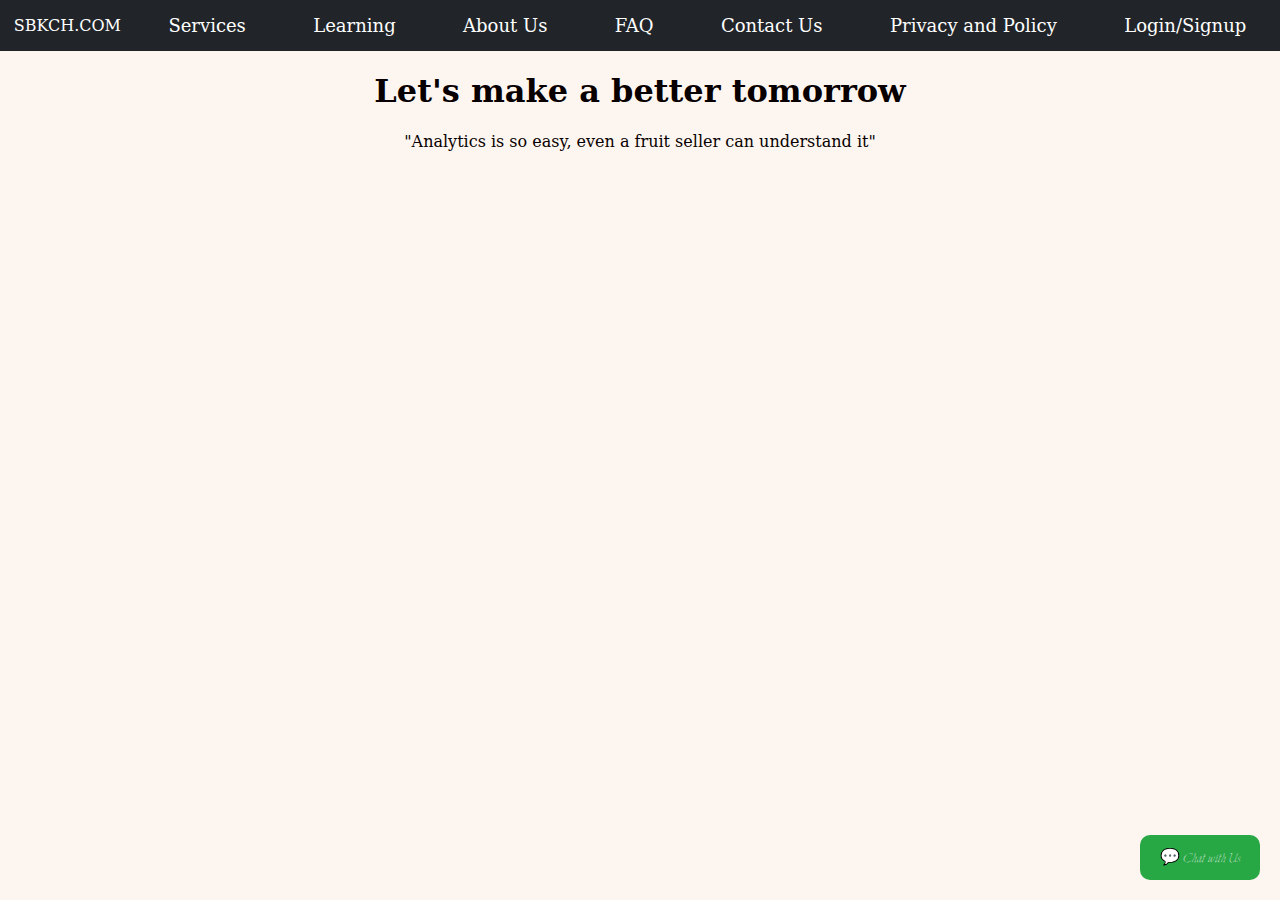
<file: index.html>
<!-- index.html -->
<!DOCTYPE html>
<html lang="en">
<head>
  <meta charset="UTF-8" />
  <meta name="viewport" content="width=device-width, initial-scale=1.0" />
  <title>SBKCH - Project Gaurav</title>
  <link rel="stylesheet" href="style.css" />
  <link href="https://fonts.googleapis.com/css2?family=Explora&display=swap" rel="stylesheet">
  <script defer src="script.js"></script>
</head>
<body>
  <header>
    <nav>
      <ul class="navbar">
        <li class="logo">SBKCH.COM</li>
        <li class="dropdown">
          <a href="#">Services</a>
          <ul class="dropdown-content">
            <li><a href="#">💬 Instant analytics with AI</a></li>
            <li><a href="#">📈 Live visitor tracking</a></li>
            <li><a href="#">📍 Peak engagement time detection</a></li>
            <li><a href="#">🎯 Ad performance breakdown</a></li>
            <li><a href="#">🤖 AI campaign tips</a></li>
            <li><a href="#">⚙️ Easy installation</a></li>
            <li><a href="#">🧾 Flexible plans</a></li>
            <li><a href="#">📊 Easy Dashboard</a></li>
          </ul>
        </li>
        <li class="dropdown">
          <a href="#">Learning</a>
          <ul class="dropdown-content">
            <li><a href="#">KAM Interview</a></li>
            <li><a href="#">Data Analyst Interview</a></li>
            <li><a href="#">Real Time Analyst</a></li>
            <li><a href="#">WFM Interview</a></li>
            <li><a href="#">SDE Interview</a></li>
            <li><a href="#">Web Dev Interview</a></li>
            <li><a href="#">Prompt Engineer Interview</a></li>
            <li><a href="#">Data Scientist Interview</a></li>
          </ul>
        </li>
        <li><a href="about.html">About Us</a></li>
        <li><a href="faq.html">FAQ</a></li>
        <li><a href="contact.html">Contact Us</a></li>
        <li><a href="privacy.html">Privacy and Policy</a></li>
        <li><a href="login.html" class="login-btn">Login/Signup</a></li>
      </ul>
    </nav>
  </header>

  <main>
    <section class="intro">
      <h1><strong>Let's make a better tomorrow</strong></h1>
      <p>"Analytics is so easy, even a fruit seller can understand it"</p>
    </section>
  </main>

  
  <!-- Chatbot Toggle Button -->
<button id="chat-toggle">💬 Chat with Us</button>

<!-- Chatbot Interface -->
<div id="chatbot" class="chatbot-container">
  <div class="chatbox" id="chatbox"></div>
  <input type="text" id="chatInput" placeholder="Type here..." />
  <button onclick="sendMessage()">Send</button>
  <button id="end-chat">End Chat</button>
</div>

</body>
</html>
</file>
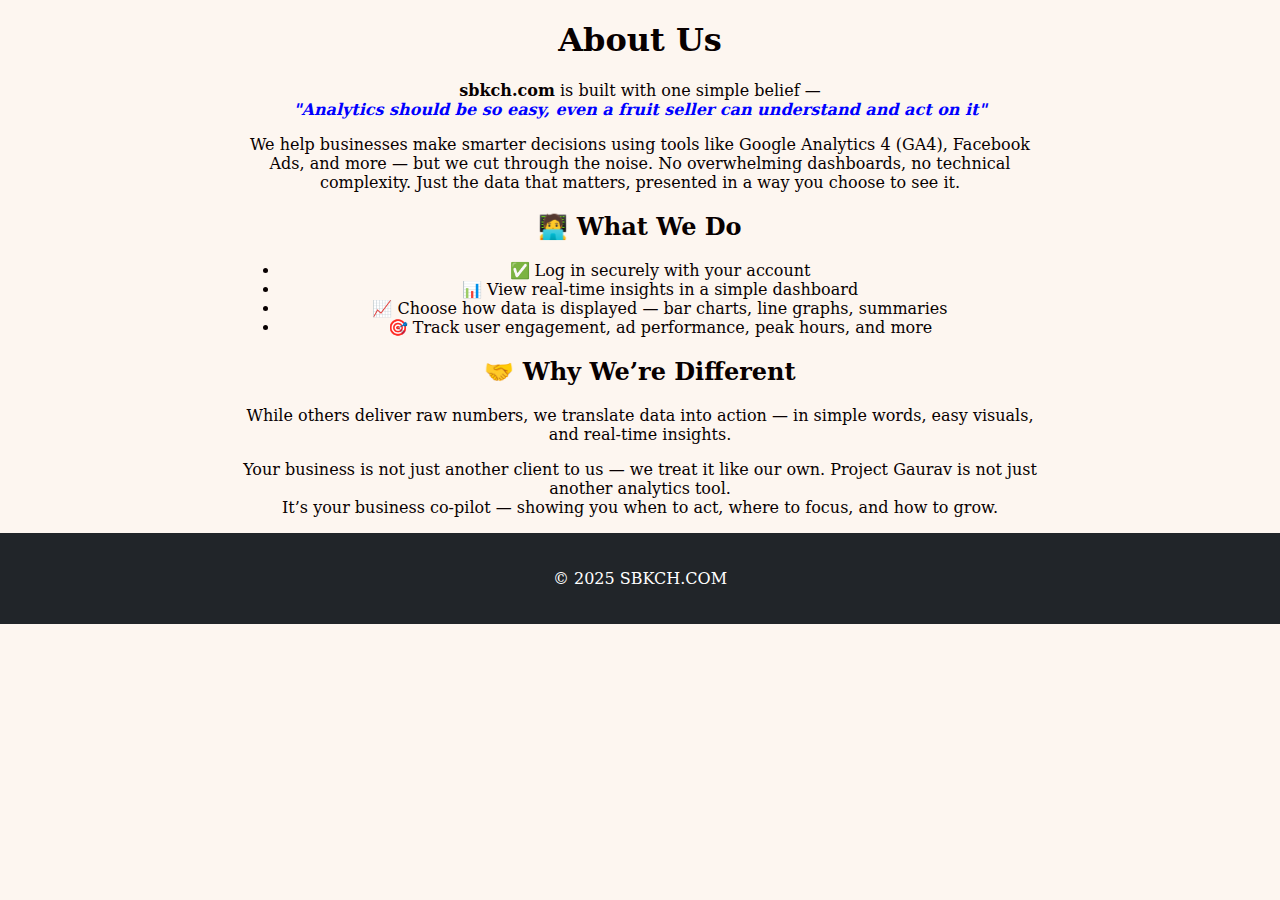
<file: about.html>
<!DOCTYPE html>
<html lang="en">
<head>
  <meta charset="UTF-8">
  <meta name="viewport" content="width=device-width, initial-scale=1.0">
  <title>About Us</title>
  <link rel="stylesheet" href="style.css">
  <link href="https://fonts.googleapis.com/css2?family=Explora&display=swap" rel="stylesheet">
</head>
<body>
  <header>
    <h1 style="text-align: center;">About Us</h1>
  </header>
  <main>
    <section class="intro">
      <p style="text-align: center"><strong>sbkch.com</strong> is built with one simple belief —<br>
      <em style="color:blue;"><strong>"Analytics should be so easy, even a fruit seller can understand and act on it"</strong></em></p>

      <p class="constrained-paragraph">We help businesses make smarter decisions using tools like Google Analytics 4 (GA4), Facebook Ads, and more — but we cut through the noise. No overwhelming dashboards, no technical complexity. Just the data that matters, presented in a way you choose to see it.</p>

      <h2>🧑‍💻 What We Do</h2>
      <ul>
        <li>✅ Log in securely with your account</li>
        <li>📊 View real-time insights in a simple dashboard</li>
        <li>📈 Choose how data is displayed — bar charts, line graphs, summaries</li>
        <li>🎯 Track user engagement, ad performance, peak hours, and more</li>
      </ul>

      <h2>🤝 Why We’re Different</h2>
      <div>
      <p class=>While others deliver raw numbers, we translate data into action — in simple words, easy visuals, and real-time insights.</p>
      <p>Your business is not just another client to us — we treat it like our own. Project Gaurav is not just another analytics tool.<br>It’s your business co-pilot — showing you when to act, where to focus, and how to grow.</p>
      </div>
    </section>
  </main>
  <footer>
    <p class="footer-note">© 2025 SBKCH.COM</p>
  </footer>
</body>
</html>
</file>
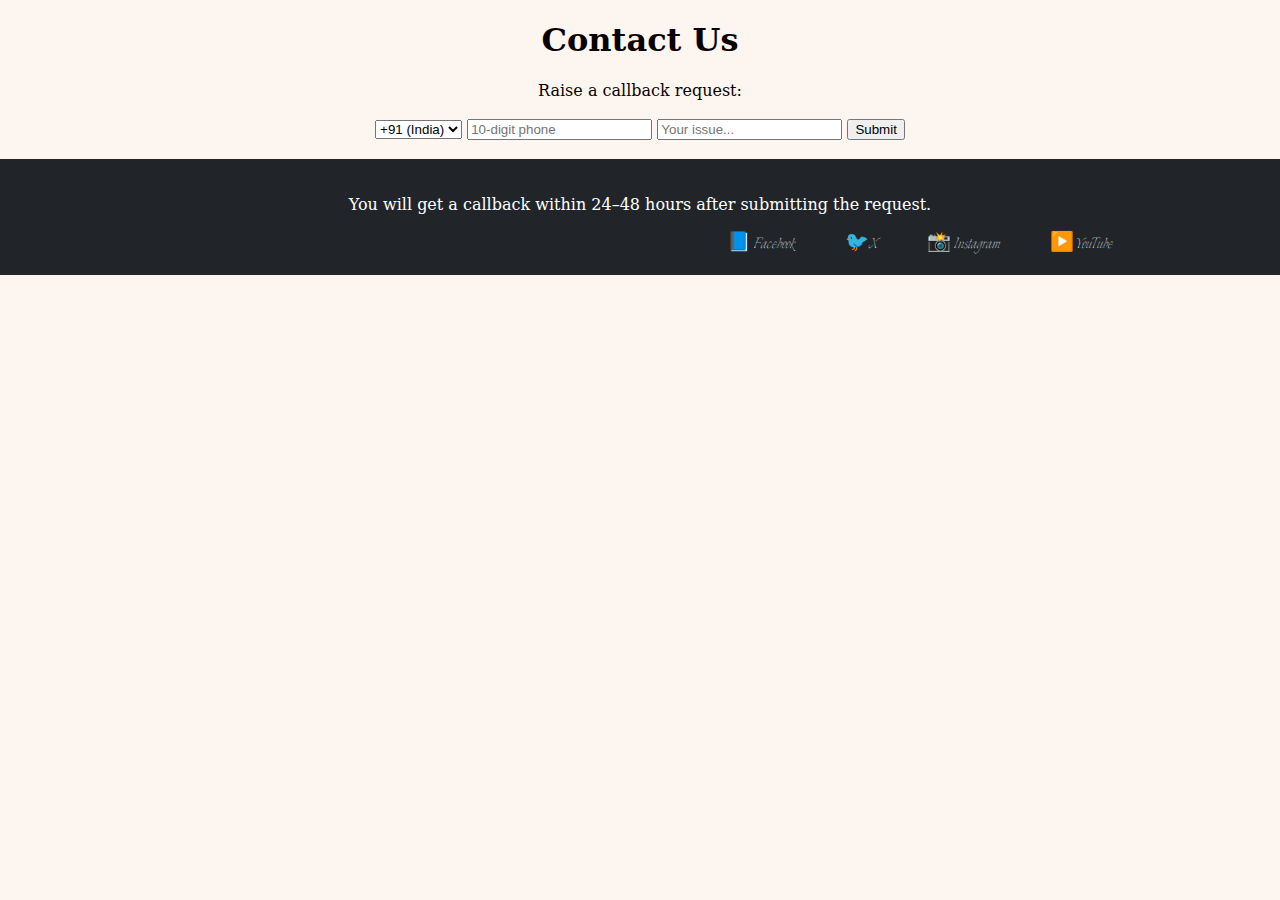
<file: contact.html>
<!DOCTYPE html>
<html lang="en">
<head>
  <meta charset="UTF-8">
  <meta name="viewport" content="width=device-width, initial-scale=1.0">
  <title>Contact Us - SBKCH</title>
  <link rel="stylesheet" href="style.css">
  <link href="https://fonts.googleapis.com/css2?family=Explora&display=swap" rel="stylesheet">
</head>
<body>
  <header>
    <h1 style="text-align: center;">Contact Us</h1>
  </header>
  <main>
    <section class="intro">
      <form id="callback-form">
        <label for="callback-phone">Raise a callback request:</label><br><br>
        <select id="country-code">
          <option value="91">+91 (India)</option>
          <option value="1">+1 (USA)</option>
          <!-- More codes if needed -->
        </select>
        <input type="text" id="callback-phone" placeholder="10-digit phone" maxlength="10" />
        <input type="text" id="callback-issue" placeholder="Your issue..." />
        <button type="submit">Submit</button>
      </form>
    </section>
  
  </main>
  <br class="gap-before-footer">

  <footer>
    <p class="footer-note">You will get a callback within 24–48 hours after submitting the request.</p>
     <div class="social-icons">
      <a href="https://www.facebook.com/">📘 Facebook</a>
      <a href="https://x.com/?lang=en">🐦X</a>
      <a href="https://www.instagram.com/">📸 Instagram</a>
      <a href="https://www.youtube.com/">▶️ YouTube</a>
    </div>
  </footer>
</body>
</html>
</file>
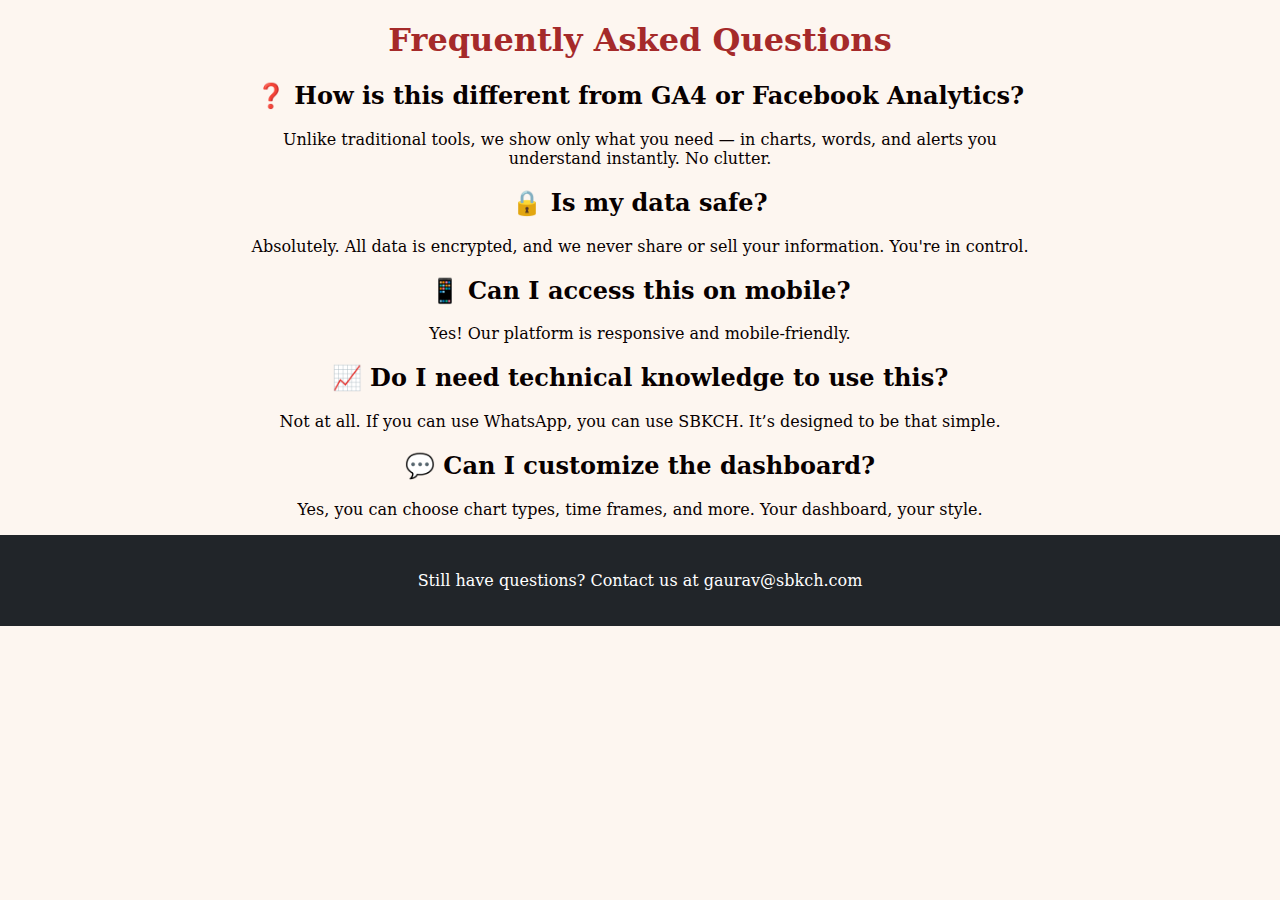
<file: faq.html>
<!DOCTYPE html>
<html lang="en">
<head>
  <meta charset="UTF-8">
  <meta name="viewport" content="width=device-width, initial-scale=1.0">
  <title>FAQ - SBKCH</title>
  <link rel="stylesheet" href="style.css">
  <link href="https://fonts.googleapis.com/css2?family=Explora&display=swap" rel="stylesheet">
</head>
<body>
  <header>
    <h1 style="text-align: center; color: brown;">Frequently Asked Questions</h1>
  </header>
  <main>
    <section class="intro">
      <h2>❓ How is this different from GA4 or Facebook Analytics?</h2>
      <p>Unlike traditional tools, we show only what you need — in charts, words, and alerts you understand instantly. No clutter.</p>

      <h2>🔒 Is my data safe?</h2>
      <p>Absolutely. All data is encrypted, and we never share or sell your information. You're in control.</p>

      <h2>📱 Can I access this on mobile?</h2>
      <p>Yes! Our platform is responsive and mobile-friendly.</p>

      <h2>📈 Do I need technical knowledge to use this?</h2>
      <p>Not at all. If you can use WhatsApp, you can use SBKCH. It’s designed to be that simple.</p>

      <h2>💬 Can I customize the dashboard?</h2>
      <p>Yes, you can choose chart types, time frames, and more. Your dashboard, your style.</p>
    </section>
  </main>
  <footer>
    <p class="footer-note">Still have questions? Contact us at gaurav@sbkch.com</p>
  </footer>
</body>
</html>
</file>
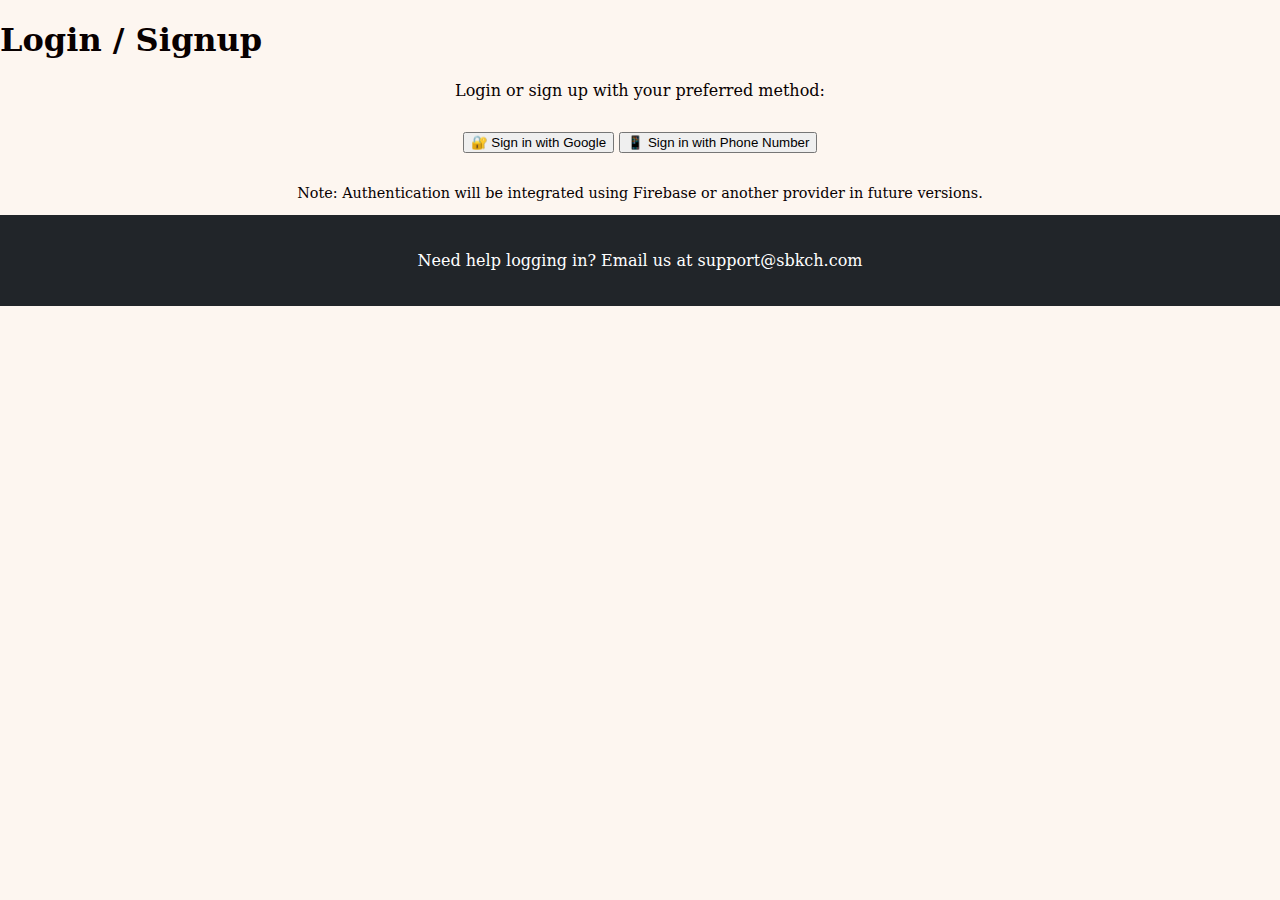
<file: login.html>
<!DOCTYPE html>
<html lang="en">
<head>
  <meta charset="UTF-8">
  <meta name="viewport" content="width=device-width, initial-scale=1.0">
  <title>Login / Signup - SBKCH</title>
  <link rel="stylesheet" href="style.css">
  <link href="https://fonts.googleapis.com/css2?family=Explora&display=swap" rel="stylesheet">
</head>
<body>
  <header>
    <h1>Login / Signup</h1>
  </header>
  <main>
    <section class="intro">
      <p>Login or sign up with your preferred method:</p>
      <div style="margin-top: 2rem;">
        <button onclick="alert('Google auth flow goes here')">🔐 Sign in with Google</button>
        <button onclick="alert('Phone auth flow goes here')">📱 Sign in with Phone Number</button>
      </div>
      <p style="margin-top: 2rem; font-size: 0.9rem;">Note: Authentication will be integrated using Firebase or another provider in future versions.</p>
    </section>
  </main>
  <footer>
    <p class="footer-note">Need help logging in? Email us at support@sbkch.com</p>
  </footer>
</body>
</html>
</file>
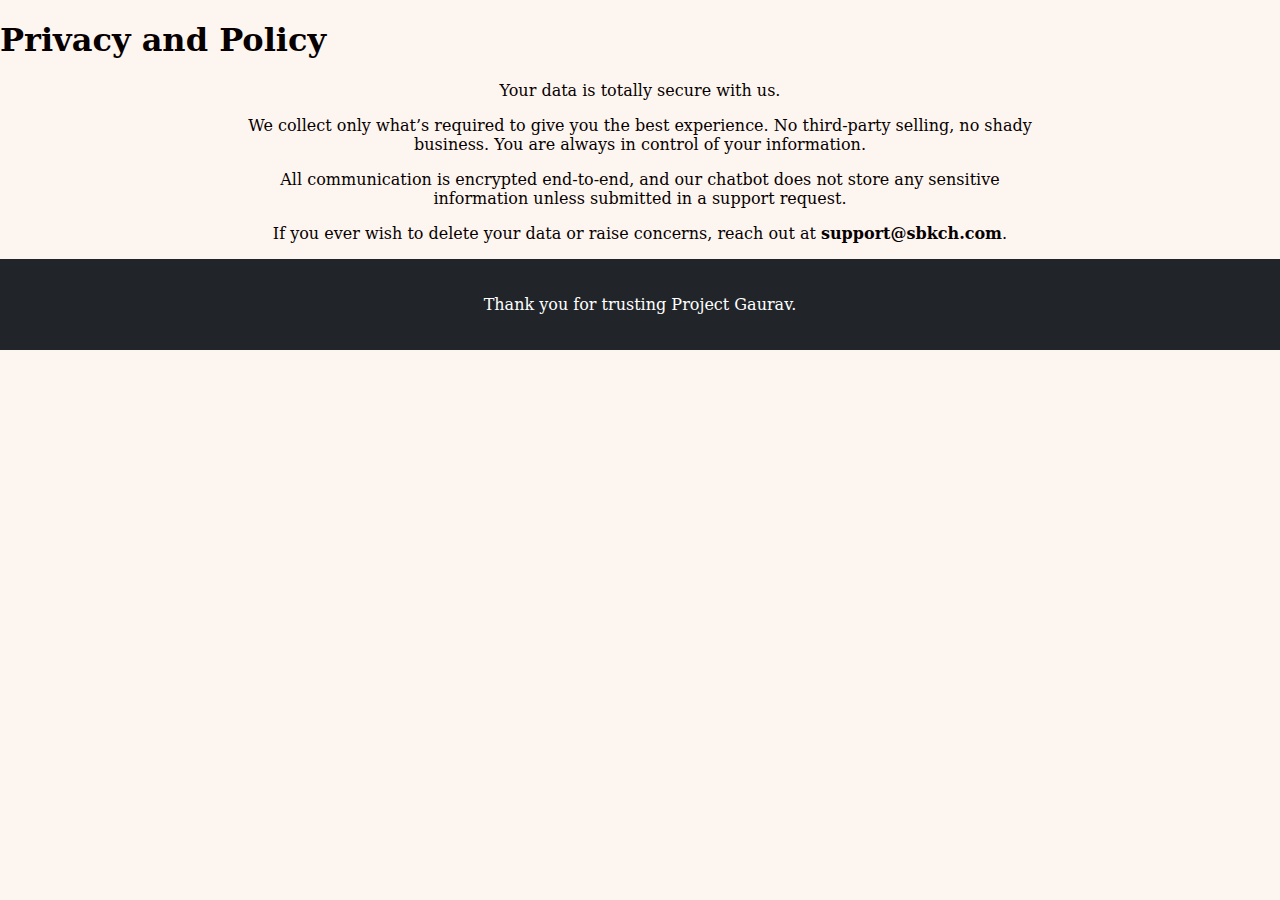
<file: privacy.html>
<!DOCTYPE html>
<html lang="en">
<head>
  <meta charset="UTF-8">
  <meta name="viewport" content="width=device-width, initial-scale=1.0">
  <title>Privacy Policy - SBKCH</title>
  <link rel="stylesheet" href="style.css">
  <link href="https://fonts.googleapis.com/css2?family=Explora&display=swap" rel="stylesheet">
</head>
<body>
  <header>
    <h1>Privacy and Policy</h1>
  </header>
  <main>
    <section class="intro">
      <p>Your data is totally secure with us.</p>
      <p>We collect only what’s required to give you the best experience.
         No third-party selling, no shady business.
         You are always in control of your information.</p>
      <p>All communication is encrypted end-to-end, and our chatbot does not store any sensitive information unless submitted in a support request.</p>
      <p>If you ever wish to delete your data or raise concerns, reach out at <strong>support@sbkch.com</strong>.</p>
    </section>
  </main>
  <footer>
    <p class="footer-note">Thank you for trusting Project Gaurav.</p>
  </footer>
</body>
</html>
</file>
<file: style.css>
/* ========== GENERAL ========== */
body {
  font-family: 'serif';
  background: #fdf6f0;
  margin: 0;
  padding: 0;
  color: #080000;
}

h1, h2, h3, p {
  font-family: 'serif';
}

/* ========== NAVBAR ========== */
.logo {
   color:white ;
}
.navbar {
  list-style: none;
  padding: 0;
  margin: 0;
  display: flex;
  background: #212529;
  justify-content: space-around;
  align-items: center;
}

.navbar li {
  position: relative;
}

.navbar a {
  color: #fff;
  text-decoration: none;
  padding: 15px 20px;
  display: block;
  font-size: 18px;
}

/* ========== DROPDOWN ========== */
.dropdown-content {
  display: none;
  position: absolute;
  background-color: #333;
  min-width: 220px;
  z-index: 1;
  border-radius: 10px;
}

.dropdown-content a {
  padding: 12px;
  color: #fff;
  text-decoration: none;
  display: block;
}

.dropdown:hover .dropdown-content {
  display: block;
}

/* ========== CHAT TOGGLE BUTTON ========== */
#chat-toggle {
  position: fixed;
  bottom: 20px;
  right: 20px;
  background: #28a745;
  color: white;
  border: none;
  padding: 12px 20px;
  font-size: 16px;
  font-family: 'Explora', cursive;
  border-radius: 10px;
  cursor: pointer;
  z-index: 10000;
  transition: background 0.3s ease;
}

#chat-toggle:hover {
  background-color: #218838;
}

/* ========== CHATBOT CONTAINER ========== */
.chatbot-container {
  position: fixed;
  bottom: 80px;
  right: 20px;
  width: 320px;
  max-height: 500px;
  background-color: #fff;
  border-radius: 15px;
  box-shadow: 0 0 20px rgba(0, 0, 0, 0.3);
  transform: translateY(100%);
  opacity: 0;
  transition: all 0.4s ease-in-out;
  overflow: hidden;
  z-index: 9999;
}

.chatbot-container.open {
  transform: translateY(0);
  opacity: 1;
}

/* ========== FOLD ANIMATION FOR END CHAT ========== */
@keyframes foldAndClose {
  0% {
    transform: scaleY(1) rotateX(0);
    opacity: 1;
  }
  100% {
    transform: scaleY(0) rotateX(90deg);
    opacity: 0;
  }
}

.chatbot-container.closing {
  animation: foldAndClose 0.6s ease forwards;
  transform-origin: top;
}

/* ========== CHATBOX AND MESSAGES ========== */
.chatbox {
  max-height: 300px;
  overflow-y: auto;
  padding: 15px;
  font-family: 'serif';
}

.message {
  padding: 10px 15px;
  margin: 10px 0;
  border-radius: 15px;
  max-width: 85%;
  font-size: 17px;
  word-wrap: break-word;
}

.bot {
  background-color: #e0f7fa;
  align-self: flex-start;
}

.user {
  background-color: #c8e6c9;
  align-self: flex-end;
  text-align: right;
}

/* ========== INPUT AND BUTTONS ========== */
#chatInput {
  width: 65%;
  padding: 10px;
  border: 1px solid #080000;
  border-radius: 10px;
  font-family: 'serif';
  margin: 10px;
}

button[onclick="sendMessage()"], #end-chat {
  padding: 10px 16px;
  border: none;
  border-radius: 10px;
  font-family: 'Explora', cursive;
  cursor: pointer;
  margin: 10px 5px;
}

button[onclick="sendMessage()"] {
  background-color: #007bff;
  color: white;
}

button[onclick="sendMessage()"]:hover {
  background-color: #0056b3;
}

#end-chat {
  background-color: #dc3545;
  color: white;
}

#end-chat:hover {
  background-color: #c82333;
}

/* ========== FOOTER ========== */
footer {
  background-color: #212529;
  color: white;
  padding: 20px;
  font-family: 'Explora', cursive;
  text-align: center;
}

.footer-content a {
  color: #ccc;
  text-decoration: none;
  margin: 0 10px;
}

.footer-content a:hover {
  color: white;
}

/* To create some margin from left and right */

.constrained-paragraph{
max-width: 800px;
margin-left: auto; /* Centers the block horizontally */
margin-right: auto; /* Centers the block horizontally */
}

.intro{
  text-align: center;
  max-width: 800px;
  margin-left: auto;
  margin-right: auto;
}
/*for contact us page*/
.social-icons{
    display: flex; /* Makes the div a flex container */
  align-items: center; /* Vertically aligns the icons in the middle */
  justify-content: center; /* Centers the group of icons horizontally (optional, based on layout) */

align-items: center;
margin-left: 500px;
font-size: medium;
width:800px ;
gap:50px;

}
/*for contact us page*/
.social-icons a { 

  color: #e0f7fa; /* Apply the color directly to the link */
  text-decoration: none; /* Optional: remove underline */
  font-size: 1.2em; /* Example: 1.2 times the default font size */
  gap: 50px

}
/* Hover effect for contact us page*/
.social-icons a:hover {
  color: #b3e5fc;
  text-decoration: underline;
}
/*footer for contact us page */
.gap-before-footer{
 margin-top: 50px;

}

/*footer for contact us page */
.footer-note{
  align-items: center;
}
</file>
